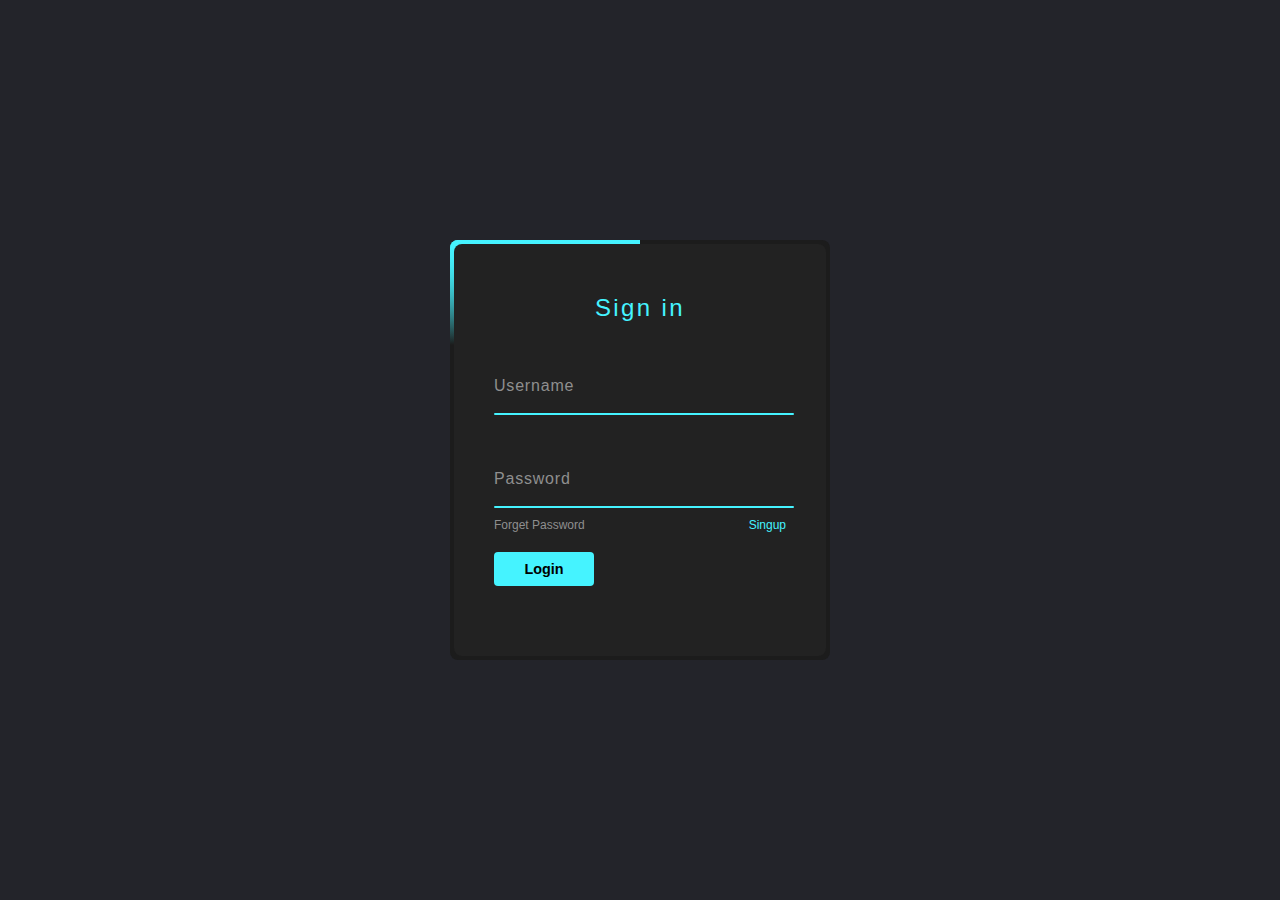
<file: Project/Web Login/index.html>
<!DOCTYPE html>
<html lang="en">
  <head>
    <meta charset="UTF-8" />
    <meta name="viewport" content="width=device-width, initial-scale=1.0" />
    <title>Animated Login Form</title>
    <link rel="stylesheet" href="style.css" />
  </head>

  <body>
    <div class="box">
      <form action="">
        <h2>Sign in</h2>
        <div class="inputBox">
          <input type="text" required />
          <span>Username</span>
          <i></i>
        </div>
        <div class="inputBox">
          <input type="Password" required />
          <span>Password</span>
          <i></i>
        </div>
        <div class="links">
          <a href="#">Forget Password</a>
          <a href="#">Singup</a>
        </div>
        <input type="submit" value="Login" />
      </form>
    </div>
  </body>
</html>
</file>
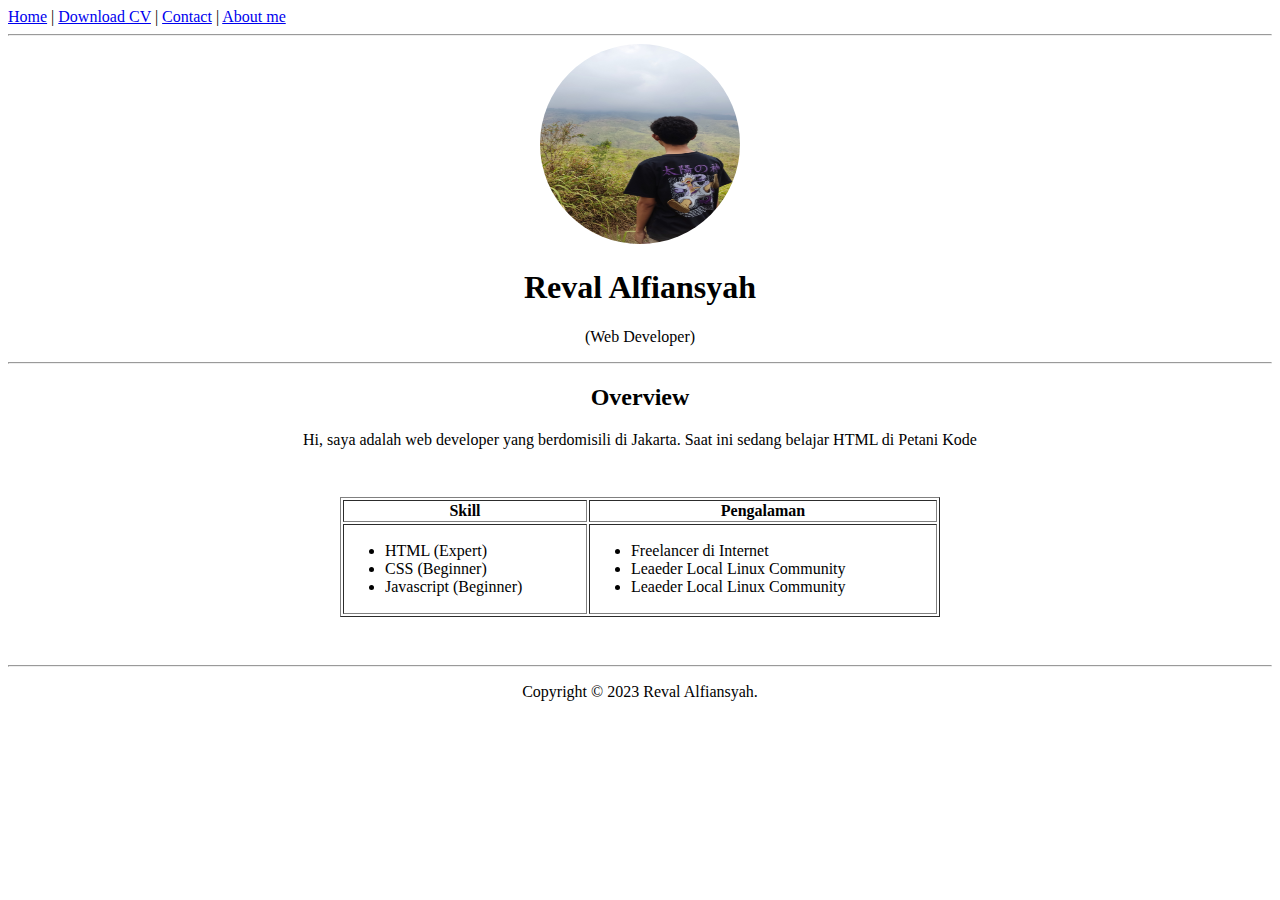
<file: Project/websiteku/index.html>
<!DOCTYPE html>
<html lang="en">
  <head>
    <meta charset="UTF-8" />
    <meta name="viewport" content="width=device-width, initial-scale=1.0" />
    <title>Reval Personal Website</title>
    <link rel="shortcut icon" href="favicon.ico" type="image/x-icon" />
    <link rel="icon" href="favicon.ico" type="image/x-icon" />
  </head>

  <body>
    <nav>
      <a href="index.html">Home</a> |
      <a href="black modern corporate Resume.pdf">Download CV</a> |
      <a href="contact.html">Contact</a> |
      <a href="about.html">About me</a>
    </nav>

    <hr />

    <header style="text-align: center;">
      <img
        src="IMG2.jpg"
        width="200"
        height="200"
        style="border-radius: 50%;"
      />
      <h1>Reval Alfiansyah</h1>
      <p>(Web Developer)</p>
    </header>

    <hr />

    <article style="text-align: center;">
      <h2>Overview</h2>
      <p>
        Hi, saya adalah web developer yang berdomisili di Jakarta. Saat ini
        sedang belajar HTML di Petani Kode
      </p>
    </article>

    <div style="max-width: 600px; margin: 3em auto">
      <table border="1" width="100%">
        <thead>
          <tr>
            <th>Skill</th>
            <th>Pengalaman</th>
          </tr>
        </thead>
        <tbody>
          <tr>
            <td>
              <ul>
                <li>HTML (Expert)</li>
                <li>CSS (Beginner)</li>
                <li>Javascript (Beginner)</li>
              </ul>
            </td>
            <td>
              <ul>
                <li>Freelancer di Internet</li>
                <li>Leaeder Local Linux Community</li>
                <li>Leaeder Local Linux Community</li>
              </ul>
            </td>
          </tr>
        </tbody>
      </table>
    </div>

    <hr />
    <footer style="text-align: center;">
      <p>Copyright &copy; 2023 Reval Alfiansyah.</p>
    </footer>
  </body>
</html>
</file>
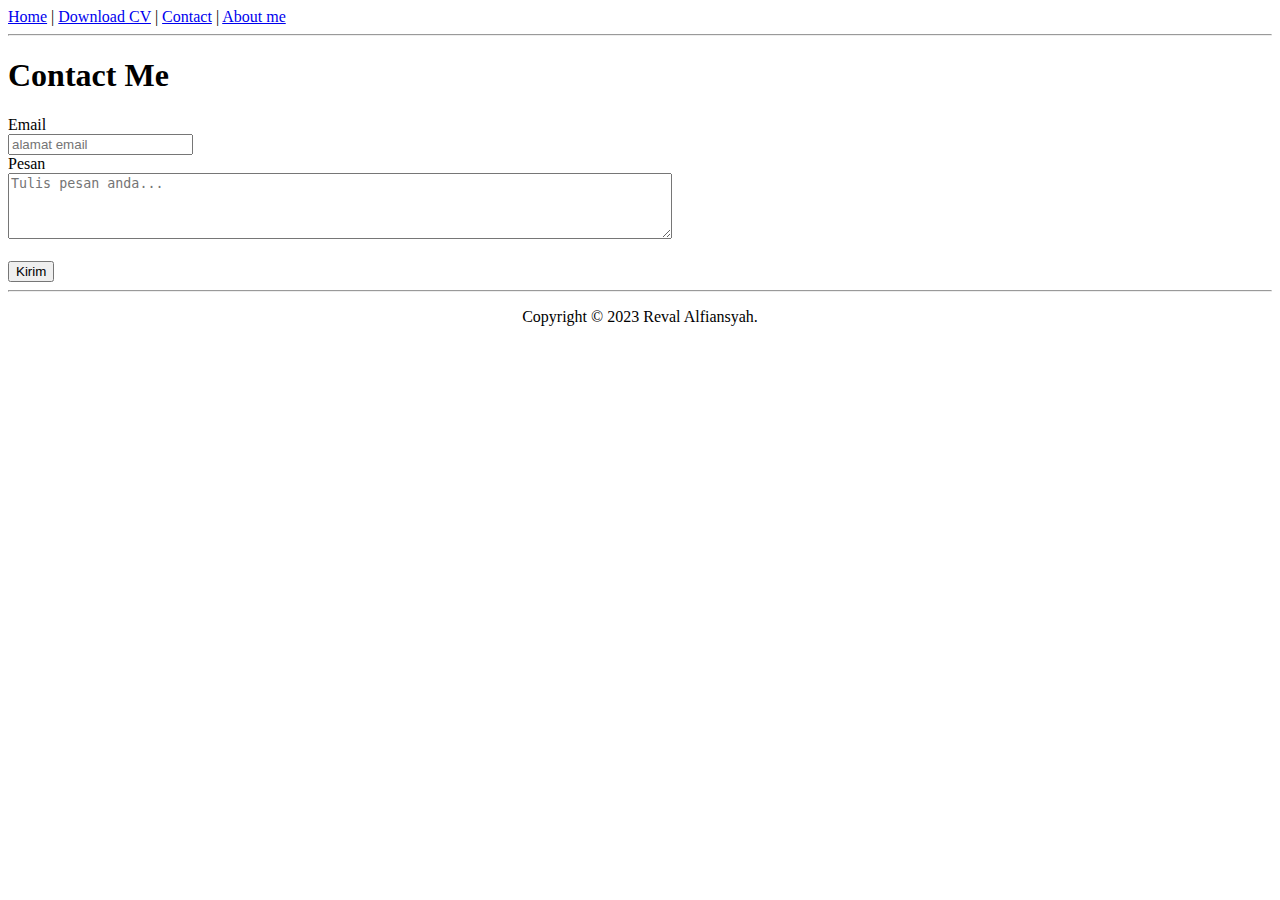
<file: Project/websiteku/contact.html>
<!DOCTYPE html>
<html lang="en">
  <head>
    <meta charset="UTF-8" />
    <meta name="viewport" content="width=device-width, initial-scale=1.0" />
    <title>Reval Personal Website</title>
  </head>

  <body>
    <nav>
      <a href="index.html">Home</a> | <a href="cv-dian.pdf">Download CV</a> |
      <a href="contact.html">Contact</a> |
      <a href="about.html">About me</a>
    </nav>

    <hr />

    <div>
      <h1>Contact Me</h1>
      <form>
        <label for="email">Email</label><br />
        <input type="email" name="email" placeholder="alamat email" />
        <br />
        <label for="message">Pesan</label><br />
        <textarea
          name="message"
          placeholder="Tulis pesan anda..."
          rows="4"
          cols="80"
        ></textarea>
        <br />
        <br />
        <input type="submit" value="Kirim" />
      </form>
    </div>

    <hr />
    <footer style="text-align: center;">
      <p>Copyright &copy; 2023 Reval Alfiansyah.</p>
    </footer>
  </body>
</html>
</file>
<file: Project/Web Login/style.css>
* {
  margin: 0;
  padding: 0;
  box-sizing: border-box;
  font-family: "Poppins", sans-serif;
}
body {
  display: flex;
  justify-content: center;
  align-items: center;
  min-height: 100vh;
  background: #23242a;
}
.box {
  position: relative;
  width: 380px;
  height: 420px;
  background: #1c1c1c;
  border-radius: 8px;
  overflow: hidden;
}
.box::before {
  content: "";
  position: absolute;
  top: -50%;
  left: -50%;
  width: 380px;
  height: 420px;
  background: linear-gradient(
    0deg,
    transparent,
    transparent,
    #45f3ff,
    #45f3ff,
    #45f3ff
  );
  z-index: 1;
  transform-origin: bottom right;
  animation: animate 6s linear infinite;
}

.box::after {
  content: "";
  position: absolute;
  top: -50%;
  left: -50%;
  width: 380px;
  height: 420px;
  background: linear-gradient(
    0deg,
    transparent,
    transparent,
    #45f3ff,
    #45f3ff,
    #45f3ff
  );
  z-index: 1;
  transform-origin: bottom right;
  animation: animate 6s linear infinite;
  animation-delay: -3s;
}
@keyframes animate {
  0% {
    transform: rotate(0deg);
  }
  100% {
    transform: rotate(360deg);
  }
}
.box form {
  position: absolute;
  inset: 4px;
  background: #222;
  padding: 50px 40px;
  border-radius: 8px;
  z-index: 2;
  display: flex;
  flex-direction: column;
}
.box form h2 {
  color: #45f3ff;
  font-weight: 500;
  text-align: center;
  letter-spacing: 0.1em;
}
.box form .inputBox {
  position: relative;
  width: 300px;
  margin-top: 35px;
}
.box form .inputBox input {
  position: relative;
  width: 100%;
  padding: 20px 10px;
  background: transparent;
  outline: none;
  border: none;
  box-shadow: none;
  color: #23242a;
  font-size: 1em;
  letter-spacing: 0.05em;
  transition: 0s;
  z-index: 8;
}
.box form .inputBox span {
  position: absolute;
  left: 0;
  padding: 20px 0px 10px;
  pointer-events: none;
  color: #8f8f8f;
  font-size: 1em;
  letter-spacing: 0.05em;
  transition: 0.5s;
}
.box form .inputBox input:valid ~ span,
.box form .inputBox input:focus ~ span {
  color: #45f3ff;
  font-size: 0.75em;
  transform: translateY(-34px);
}
.box form .inputBox i {
  position: absolute;
  left: 0;
  bottom: 0;
  height: 2px;
  width: 100%;
  background: #45f3ff;
  border-radius: 4px;
  overflow: hidden;
  transition: 0.5s;
  pointer-events: none;
}
.box form .inputBox input:valid ~ i,
.box form .inputBox input:focus ~ i {
  height: 44px;
}
.box form .links {
  display: flex;
  justify-content: space-between;
}
.box form .links a {
  margin: 10px 0;
  font-size: 0.75em;
  color: #8f8f8f;
  text-decoration: none;
}
.box form .links a:hover,
.box form .links a:nth-child(2) {
  color: #45f3ff;
}
.box form input[type="submit"] {
  border: none;
  outline: none;
  padding: 9px 25px;
  background: #45f3ff;
  cursor: pointer;
  font-size: 0.9em;
  border-radius: 4px;
  font-weight: 600;
  width: 100px;
  margin-top: 10px;
}
.box form input[type="submit"]:active {
  opacity: 0.8;
}
</file>
